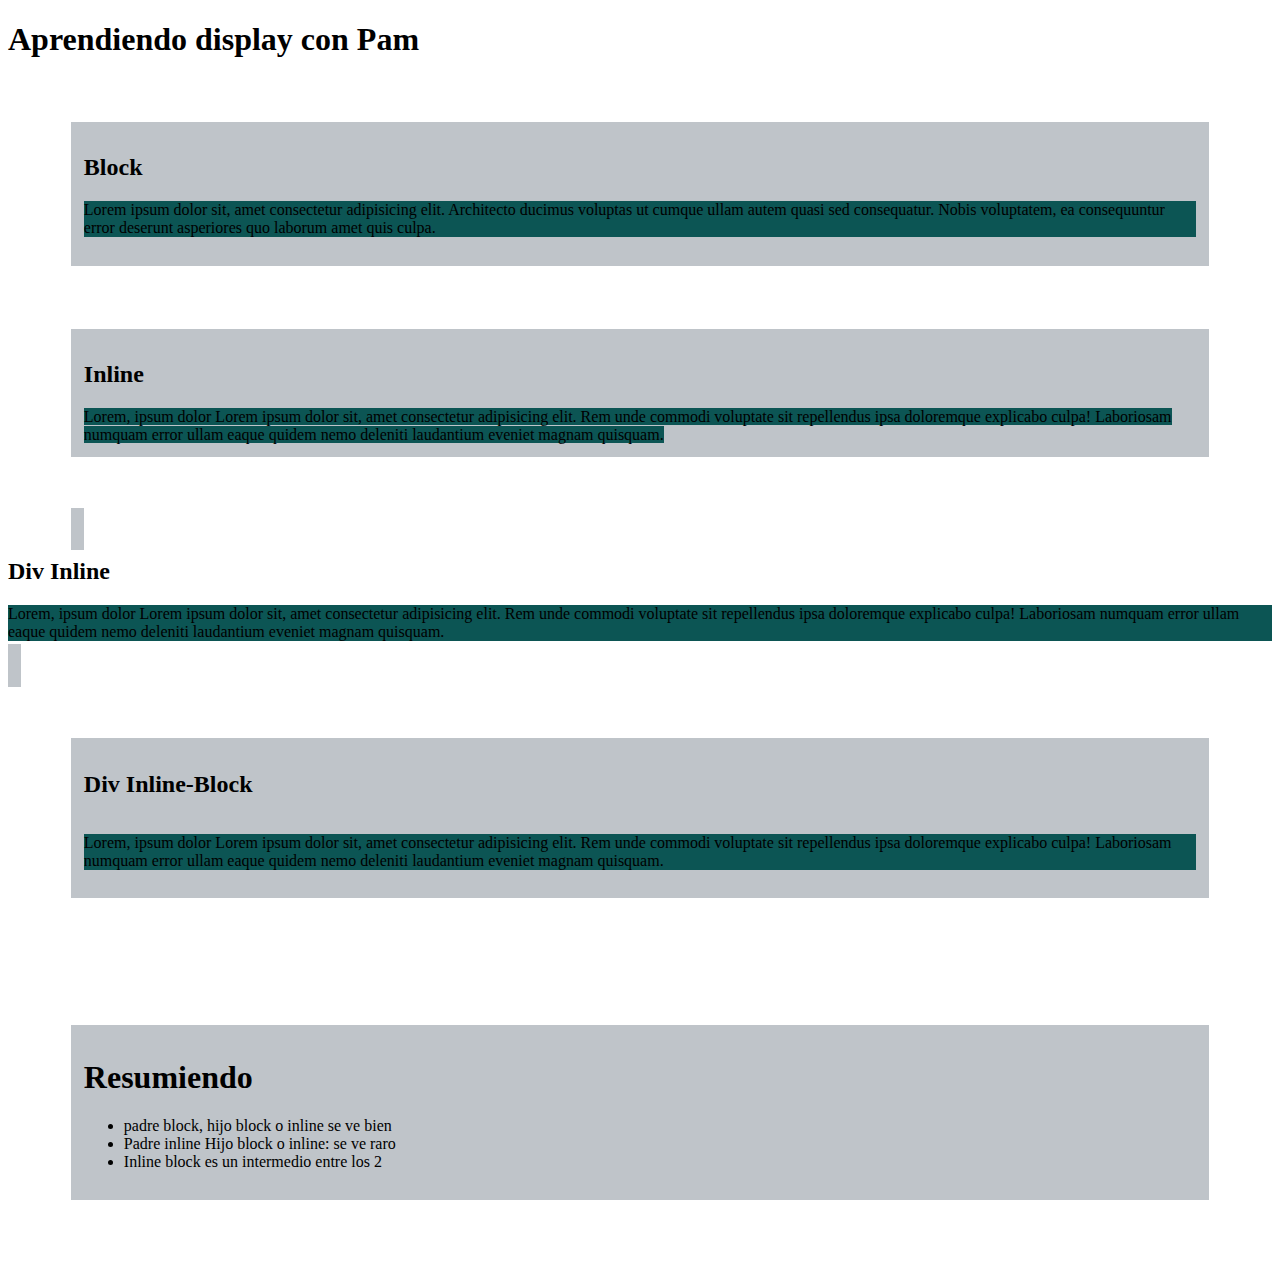
<file: 07-block-inline/index.html>
<!DOCTYPE html>
<html lang="es">
<head>
    <meta charset="UTF-8">
    <meta http-equiv="X-UA-Compatible" content="IE=edge">
    <meta name="viewport" content="width=device-width, initial-scale=1.0">
    <title>Block-Inline</title>
    <link rel="stylesheet" href="./styles.css">
</head>
<body>
    <h1>
        Aprendiendo display con Pam
    </h1>
        <!-- Los block ocupan todo su ancho, mientras que los inline solo ocupan el espacio que tienen adentro -->
        <!-- ."clase"+ intro genera un div con un class. Y etiqueta."clase" + intro genera una etiqueta con un clas  -->
    <div class="soy-block">
        <h2>Block</h2>
        <p class="soy-block">Lorem ipsum dolor sit, amet consectetur adipisicing elit. Architecto ducimus voluptas ut cumque ullam autem quasi sed consequatur. Nobis voluptatem, ea consequuntur error deserunt asperiores quo laborum amet quis culpa.</p>
    </div>

    <!-- Inline -->
    <div>
        <h2>Inline</h2>
        <p class="soy-inline">Lorem, ipsum dolor Lorem ipsum dolor sit, amet consectetur adipisicing elit. Rem unde commodi voluptate sit repellendus ipsa doloremque explicabo culpa! Laboriosam numquam error ullam eaque quidem nemo deleniti laudantium eveniet magnam quisquam.</p>
    </div>
    <!-- Div Inline "Esta roto a proposito" Esto pasa si pones un div como inline, porque los hijos no lo heredan-->
    <div class="soy-inline">
        <h2>Div Inline</h2>
        <p>Lorem, ipsum dolor Lorem ipsum dolor sit, amet consectetur adipisicing elit. Rem unde commodi voluptate sit repellendus ipsa doloremque explicabo culpa! Laboriosam numquam error ullam eaque quidem nemo deleniti laudantium eveniet magnam quisquam.</p>
    </div>
    <div class="soy-inlineblock">
        <h2>Div Inline-Block</h2>
        <p class="soy-inlineblock">Lorem, ipsum dolor Lorem ipsum dolor sit, amet consectetur adipisicing elit. Rem unde commodi voluptate sit repellendus ipsa doloremque explicabo culpa! Laboriosam numquam error ullam eaque quidem nemo deleniti laudantium eveniet magnam quisquam.</p>
    </div>
    <div>
        <h1>Resumiendo</h1>
        <ul>
            <li>padre block, hijo block o inline se ve bien</li>
            <li>Padre inline Hijo block o inline: se ve raro</li>
            <li>Inline block es un intermedio entre los 2</li>
        </ul>
    </div>

</body>
</html>
</file>
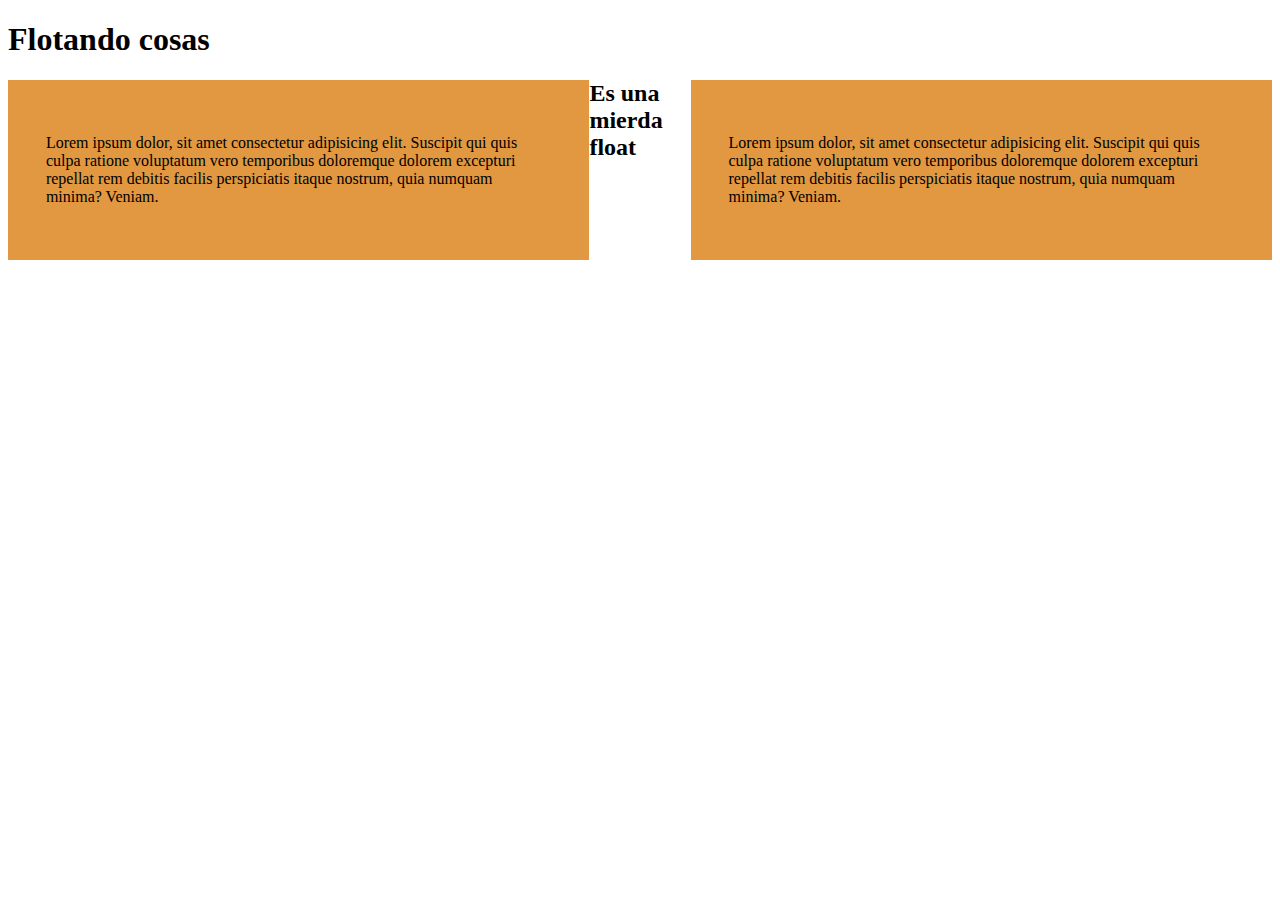
<file: 08-float/index.html>
<!DOCTYPE html>
<html lang="es">
<head>
    <meta charset="UTF-8">
    <meta http-equiv="X-UA-Compatible" content="IE=edge">
    <meta name="viewport" content="width=device-width, initial-scale=1.0">
    <title>Float</title>
    <link rel="stylesheet" href="styles.css">
</head>
<body>
    <h1>Flotando cosas</h1>


        <div class="izquierda">
            <p class="izquierda">Lorem ipsum dolor, sit amet consectetur adipisicing elit. Suscipit qui quis culpa ratione voluptatum vero temporibus doloremque dolorem excepturi repellat rem debitis facilis perspiciatis itaque nostrum, quia numquam minima? Veniam.</p>
        </div>


        <div class="derecha">
            <p class="derecha">Lorem ipsum dolor, sit amet consectetur adipisicing elit. Suscipit qui quis culpa ratione voluptatum vero temporibus doloremque dolorem excepturi repellat rem debitis facilis perspiciatis itaque nostrum, quia numquam minima? Veniam.</p>
        </div>
   <h2>Es una mierda float</h2>
</body>
</html>
</file>
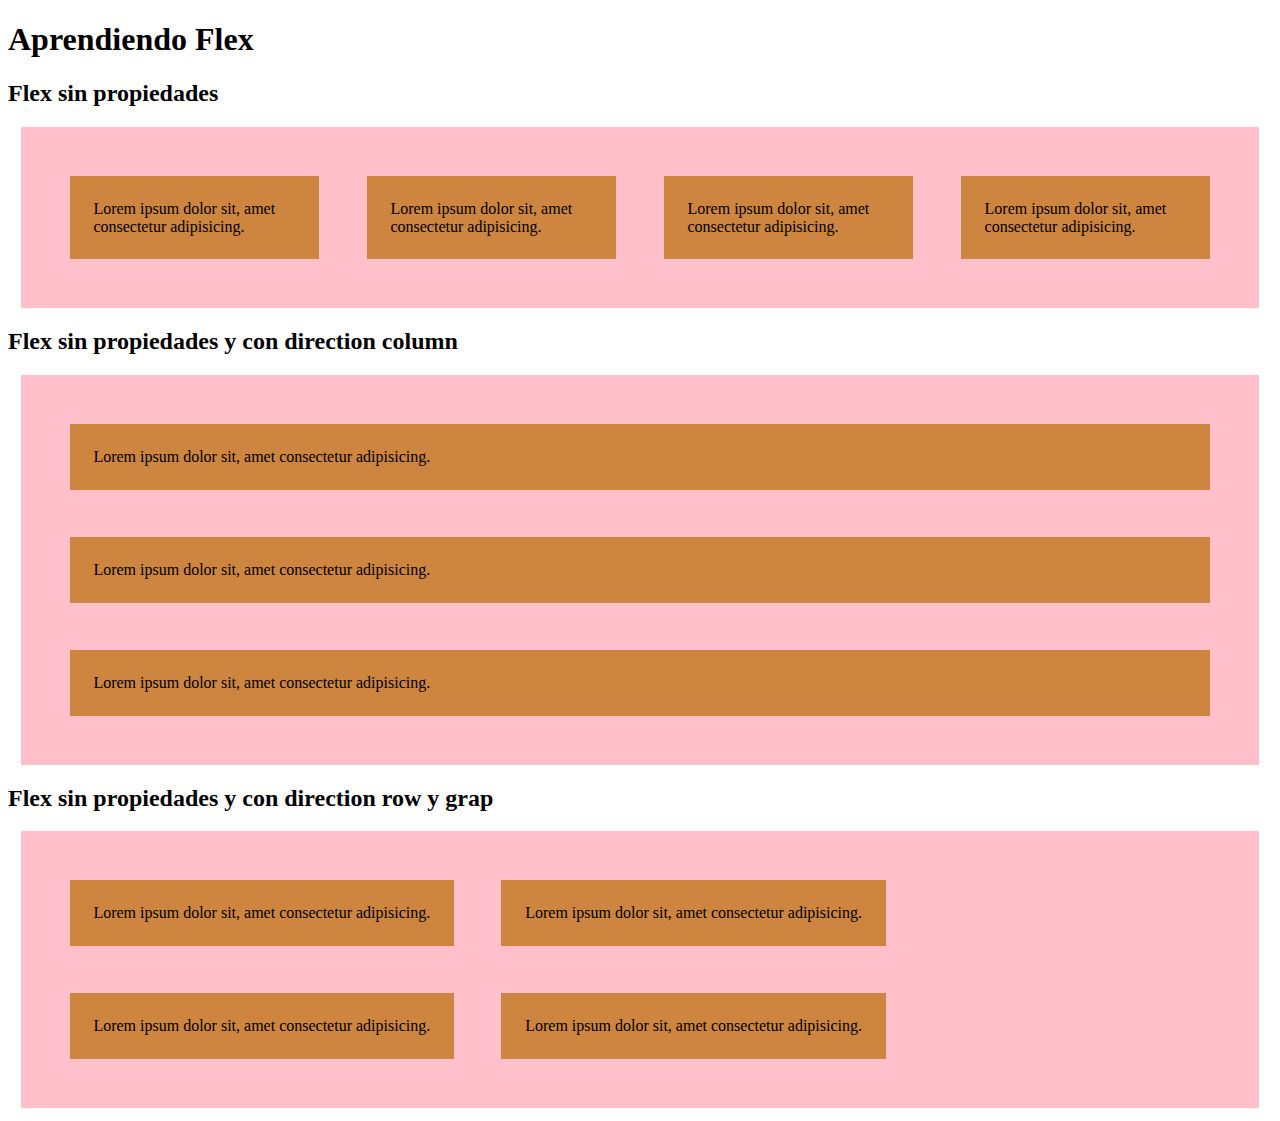
<file: 09-flex/index.html>
<!DOCTYPE html>
<html lang="es">
<head>
    <meta charset="UTF-8">
    <meta http-equiv="X-UA-Compatible" content="IE=edge">
    <meta name="viewport" content="width=device-width, initial-scale=1.0">
    <title>flexbox</title>
    <link rel="stylesheet" href="styles.css">
</head>
<body>
    <h1>Aprendiendo Flex</h1>
    
    <!-- Flex sin propiedades -->

    <h2>Flex sin propiedades</h2>

    <div class="flex-padre1">
        <p class="flex-hijo">Lorem ipsum dolor sit, amet consectetur adipisicing.</p>
        <p class="flex-hijo">Lorem ipsum dolor sit, amet consectetur adipisicing.</p>
        <p class="flex-hijo">Lorem ipsum dolor sit, amet consectetur adipisicing.</p>
        <p class="flex-hijo">Lorem ipsum dolor sit, amet consectetur adipisicing.</p>
    </div>

    <!-- Flex sin propiedades y direction column -->

    <h2>Flex sin propiedades y con direction column</h2> 

    <div class="flex-padre2">
        <p class="flex-hijo">Lorem ipsum dolor sit, amet consectetur adipisicing.</p>
        <p class="flex-hijo">Lorem ipsum dolor sit, amet consectetur adipisicing.</p>
        <p class="flex-hijo">Lorem ipsum dolor sit, amet consectetur adipisicing.</p>
    </div>
    
    <!-- Flex sin propiedades y direction column -->

    <h2>Flex sin propiedades y con direction row y grap</h2> 

    <div class="flex-padre3">
        <p class="flex-hijo1">Lorem ipsum dolor sit, amet consectetur adipisicing.</p>
        <p class="flex-hijo1">Lorem ipsum dolor sit, amet consectetur adipisicing.</p>
        <p class="flex-hijo1">Lorem ipsum dolor sit, amet consectetur adipisicing.</p>
        <p class="flex-hijo1">Lorem ipsum dolor sit, amet consectetur adipisicing.</p>
    </div>
    

</body>
</html>
</file>
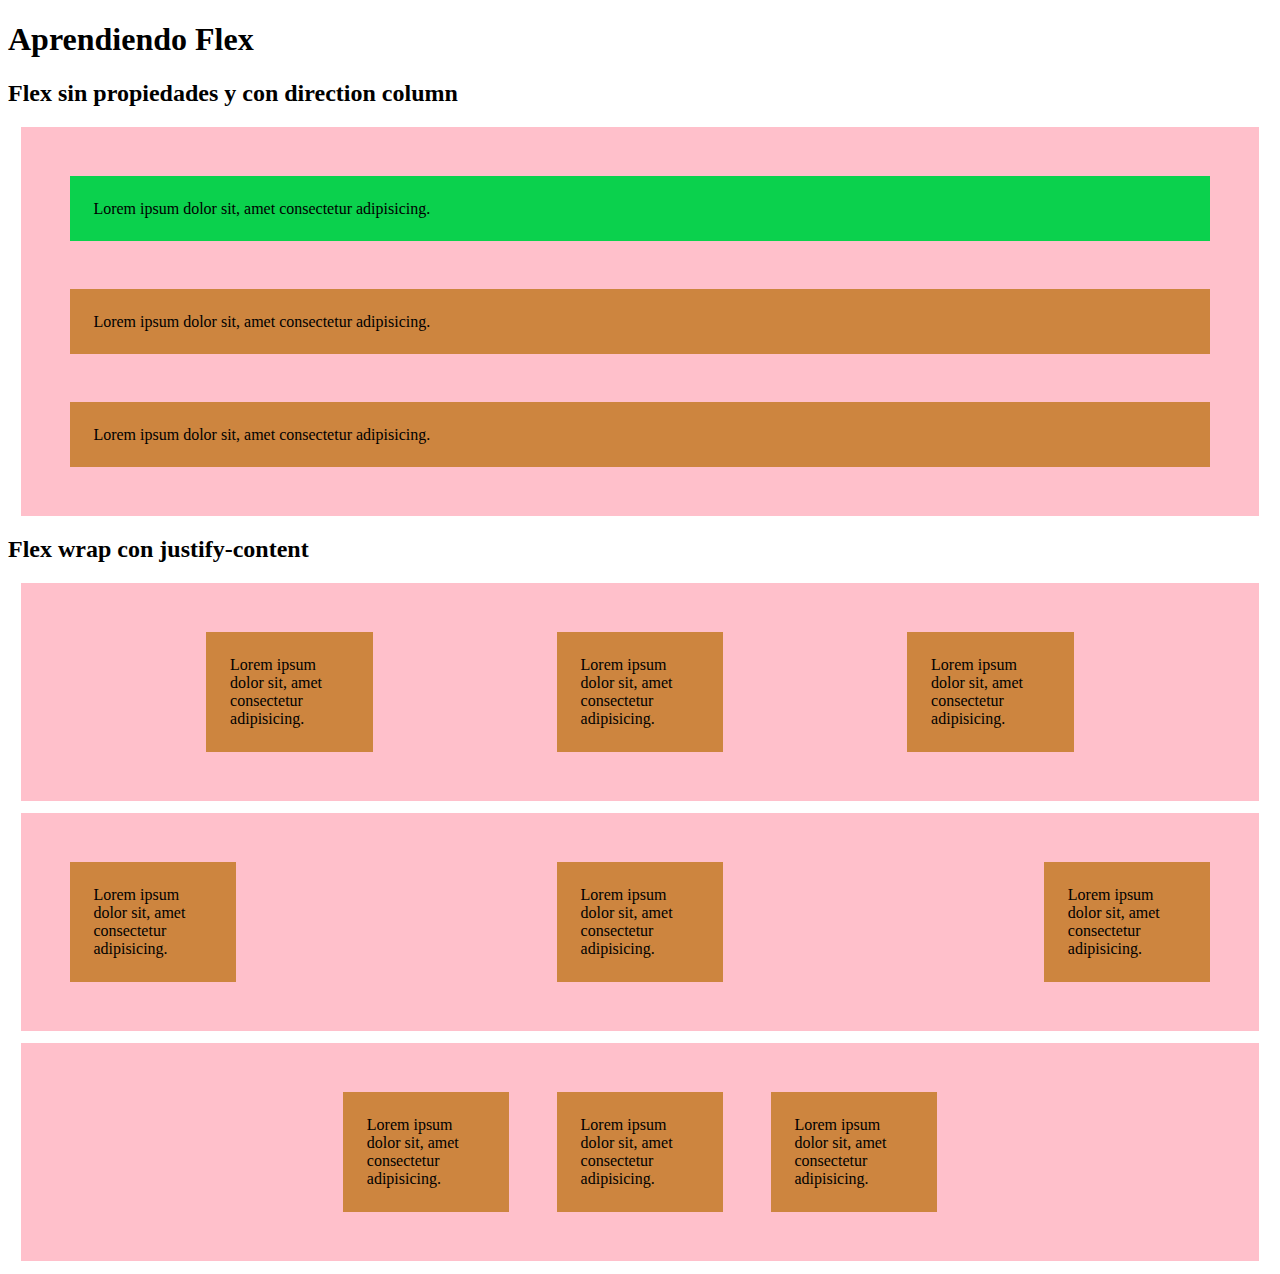
<file: 10-flex-hijos/index.html>
<!DOCTYPE html>
<html lang="es">
<head>
    <meta charset="UTF-8">
    <meta http-equiv="X-UA-Compatible" content="IE=edge">
    <meta name="viewport" content="width=device-width, initial-scale=1.0">
    <title>flexbox</title>
    <link rel="stylesheet" href="styles.css">
</head>
<body>
    <h1>Aprendiendo Flex</h1>
    


    <!-- Flex sin propiedades y direction column y con order -->

    <h2>Flex sin propiedades y con direction column</h2> 

    <div class="flex-padre2">
        <p class="flex-hijo">Lorem ipsum dolor sit, amet consectetur adipisicing.</p>
        <p class="flex-hijo">Lorem ipsum dolor sit, amet consectetur adipisicing.</p>
        <p class="flex-hijo">Lorem ipsum dolor sit, amet consectetur adipisicing.</p>
    </div>
    
    <!-- Flex sin propiedades y direction column -->

    <h2>Flex wrap con justify-content</h2> 

    <div class="flex-padre3">
        <p class="flex-hijo1">Lorem ipsum dolor sit, amet consectetur adipisicing.</p>
        <p class="flex-hijo1">Lorem ipsum dolor sit, amet consectetur adipisicing.</p>
        <p class="flex-hijo1">Lorem ipsum dolor sit, amet consectetur adipisicing.</p>
    </div>
    
    <div class="flex-padre4">
        <p class="flex-hijo1">Lorem ipsum dolor sit, amet consectetur adipisicing.</p>
        <p class="flex-hijo1">Lorem ipsum dolor sit, amet consectetur adipisicing.</p>
        <p class="flex-hijo1">Lorem ipsum dolor sit, amet consectetur adipisicing.</p>
    </div>

    <div class="flex-padre5">
        <p class="flex-hijo1">Lorem ipsum dolor sit, amet consectetur adipisicing.</p>
        <p class="flex-hijo1">Lorem ipsum dolor sit, amet consectetur adipisicing.</p>
        <p class="flex-hijo1">Lorem ipsum dolor sit, amet consectetur adipisicing.</p>
    </div>
</body>
</html>
</file>
<file: 07-block-inline/styles.css>
div{
    background-color: rgb(191, 196, 201);
    padding: 1%;
    margin: 5%;
}
/* Los p son block y ocupan todo el ancho disponible, se pueden pasar a inline con display:inline; */
p{
    background-color: rgb(12, 85, 84); 

}
.soy-block{
    display: block;
}
.soy-inline{
    display: inline;
}
.soy-inlineblock{
    display: inline-block;
}
</file>
<file: 08-float/styles.css>
div{
    background-color: rgb(225, 152, 64);
    padding: 3%;
    width: 40%;

}
.derecha{
    float: right;
    
}

.izquierda{
    float: left;
}
</file>
<file: 09-flex/styles.css>
div{
    padding: 2%;
    margin: 1%;
}
p{
    background-color: peru;
    padding: 2%;
    margin: 2%;
}
/* Flex direction es el eje principal  puede ser vertical o horizontal. SI NO ESPECIFICO nada mas va a poner a todos los hijos en un eje en este caso horizontal */
.flex-padre1{
    background-color: pink;
    display: flex;
}



/* Flex direction es el eje principal  puede ser vertical o horizontal. Con column los va a poner en el eje vertical */
.flex-padre2{
    background-color: pink;
    display: flex;
    flex-direction: column;
}

/* direction row y wrap: wrap  es si bajar o no los elementos por defecto viene now-wrap. El row esta dentro del flex direction y te lo pone vertical/fila */
.flex-padre3{
    background-color: pink;
    display: flex;
    flex-direction: row;
    flex-wrap: wrap;
}
</file>
<file: 10-flex-hijos/styles.css>
div{
    padding: 2%;
    margin: 1%;
}
p{
    background-color: peru;
    padding: 2%;
    margin: 2%;
}
/* Flex direction es el eje principal  puede ser vertical o horizontal. SI NO ESPECIFICO nada mas va a poner a todos los hijos en un eje en este caso horizontal */
.flex-padre1{
    background-color: pink;
    display: flex;
}
/* Cambiando el orden de los hijos */
.flex-padre2 .flex-hijo:first-of-type{
    background-color: rgb(11, 209, 77);
    order: 0;
}



/* Flex direction es el eje principal  puede ser vertical o horizontal. Con column los va a poner en el eje vertical */
.flex-padre2{
    background-color: pink;
    display: flex;
    flex-direction: column;
}

/* direction row y wrap: wrap  es si bajar o no los elementos por defecto viene now-wrap. El row esta dentro del flex direction y te lo pone vertical/fila */

/* Cambiando el orden de los hijos */
.flex-padre2 .flex-hijo:first-of-type{
    background-color: rgb(11, 209, 77);
    order: 0;
}
/* justify-content es como alinea respecto al eje principal */
.flex-padre3 p{
    width: 10%;
}
.flex-padre3{
    background-color: pink;
    display: flex;
    flex-wrap: wrap;
    justify-content: space-evenly;    

}
.flex-padre4 p{
    width: 10%;
}
.flex-padre4{
    background-color: pink;
    display: flex;
    flex-wrap: wrap;
    justify-content: space-between;    

}

.flex-padre5 p{
    width: 10%;
}
.flex-padre5{
    background-color: pink;
    display: flex;
    flex-wrap: wrap;
    justify-content: center;    

}
</file>
